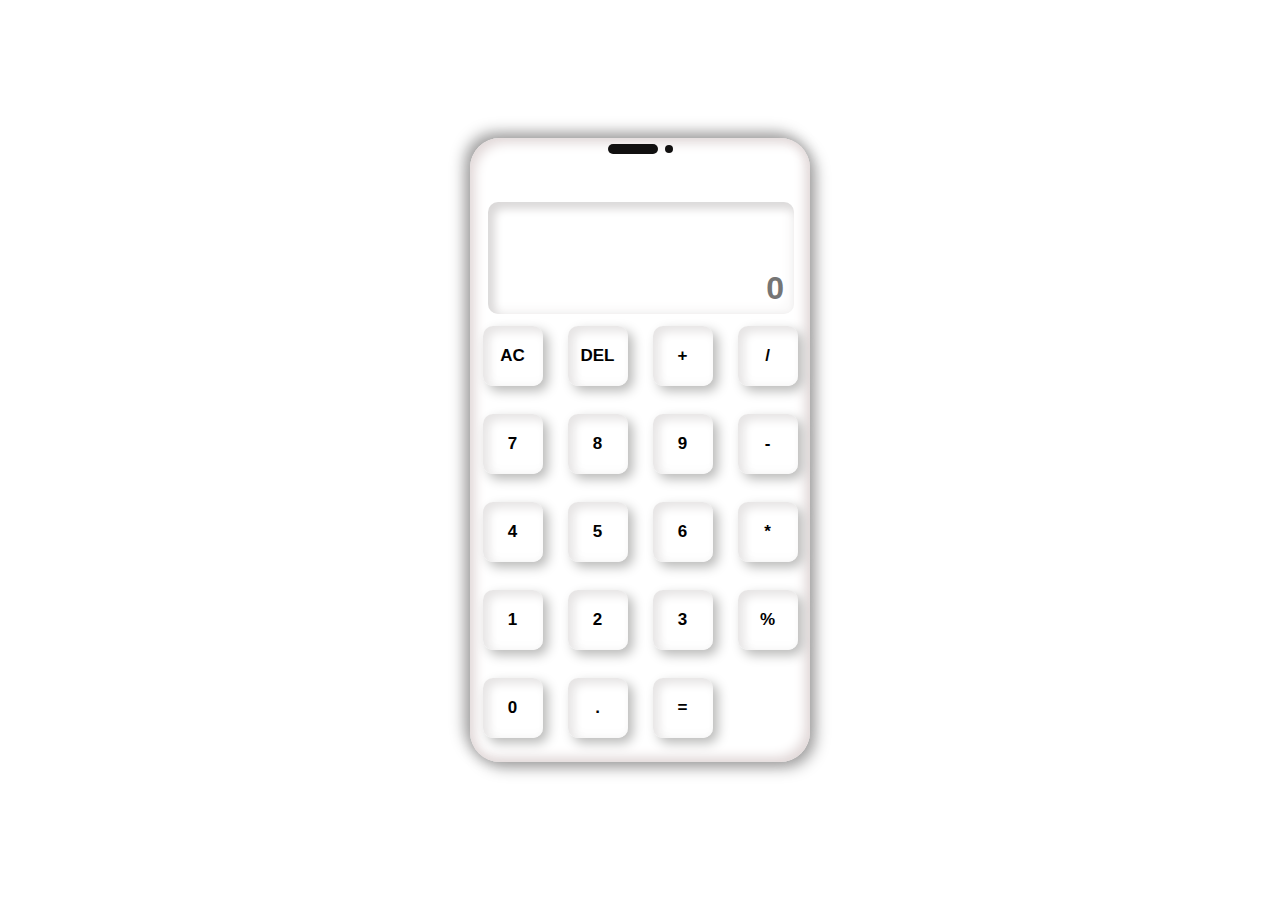
<file: index.html>
<!DOCTYPE html>
<html lang="en">
  <head>
    <meta charset="UTF-8" />
    <meta http-equiv="X-UA-Compatible" content="IE=edge" />
    <meta name="viewport" content="width=device-width, initial-scale=1.0" />
    <title>calculator</title>
    <link rel="stylesheet" href="cal.css" />
  </head>
  <body>
    <div class="maincontainer">
      <div class="calculator">
        <div class="top">
          <div class="line"></div>
          <div class="dot"></div>
        </div>
        <input
          type="text"
          placeholder="0"
          id="screen"
          class="screen"
          readonly
        />
        <div class="btns">
          <button onclick="Clear()">AC</button>
          <button onclick="del()">DEL</button>
          <button onclick="display('+')">+</button>
          <button onclick="display('/')">/</button>
          <button onclick="display('7')">7</button>
          <button onclick="display('8')">8</button>
          <button onclick="display('9')">9</button>
          <button onclick="display('-')">-</button>
          <button onclick="display('4')">4</button>
          <button onclick="display('5')">5</button>
          <button onclick="display('6')">6</button>
          <button onclick="display('*')">*</button>
          <button onclick="display('1')">1</button>
          <button onclick="display('2')">2</button>
          <button onclick="display('3')">3</button>
          <button onclick="display('%')">%</button>
          <button onclick="display('0')">0</button>
          <button onclick="display('.')">.</button>

          <button class="equall" onclick="calculate()">=</button>
        </div>
      </div>
    </div>
    <script src="cal.js"></script>
  </body>
</html>
</file>
<file: cal.css>
* {
  margin: 0;
  padding: 0;
  box-sizing: border-box;
  font-family: sans-serif;
}

.maincontainer {
  display: flex;
  align-items: center;
  justify-content: center;
  width: 100%;
  height: 100vh;
}

.calculator {
  display: flex;
  flex-direction: column;
  height: 39rem;
  width: 340px;
  background-color: rgb(255, 255, 255);
  box-shadow: inset 5px 5px 12px rgb(226, 217, 217),
    -5px -5px 15px rgb(158, 157, 157), 5px 5px 15px rgb(158, 157, 157),
    inset -5px -5px 12px rgb(226, 217, 217);
  border-radius: 30px;
}

.top {
  display: flex;
  align-items: center;
  justify-content: center;
}

.line {
  width: 50px;
  height: 10px;
  margin-top: 6px;
  background-color: rgb(17, 16, 16);
  border-radius: 20px;
}

.dot {
  margin-top: 6px;
  background-color: rgb(17, 16, 16);
  width: 8px;
  height: 8px;
  margin-left: 7px;
  border-radius: 50%;
}

.screen {
  width: 90%;
  margin-left: 18px;
  text-align: end;
  padding-top: 60px;
  padding-right: 10px;
  margin-top: 3rem;
  height: 7rem;
  outline: none;
  font-size: 2rem;
  font-weight: 700;
  border-radius: 10px;
  border: none;
  box-shadow: inset 5px 5px 8px 2px rgb(219, 217, 217),
    inset -5px -5px 8px 2px rgb(250, 249, 249);
}

.btns {
  display: grid;
  grid-template-columns: 1fr 1fr 1fr 1fr;
  grid-row-gap: 1rem;
  place-items: center;
}

button {
  position: relative;
  margin-top: 12px;
  width: 60px;
  height: 60px;
  font-size: 17px;
  font-weight: 700;
  background-color: white;
  border-radius: 10px;
  border: none;
  box-shadow: inset 5px 5px 10px 1px rgb(231, 229, 229),
    inset 5px -5px 12px rgb(252, 252, 252), 5px 5px 12px rgb(185, 185, 184);
}
</file>
